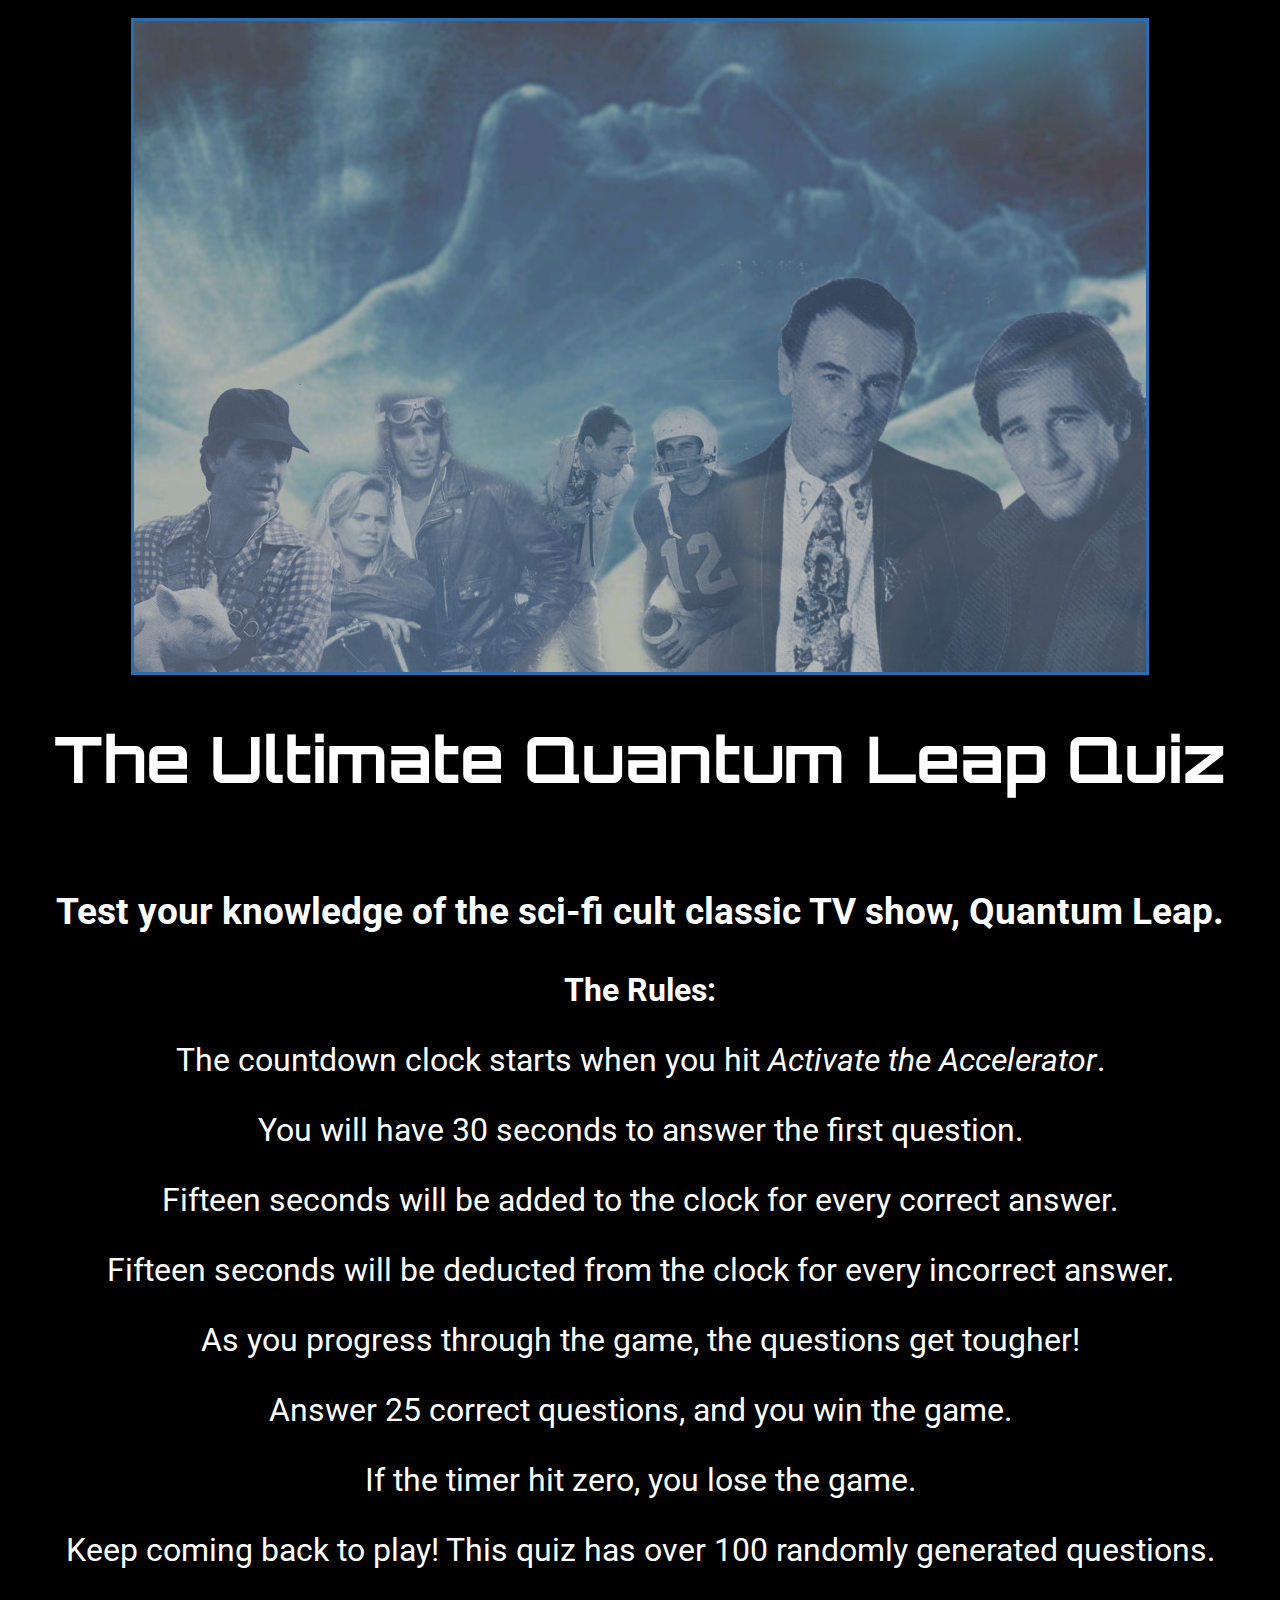
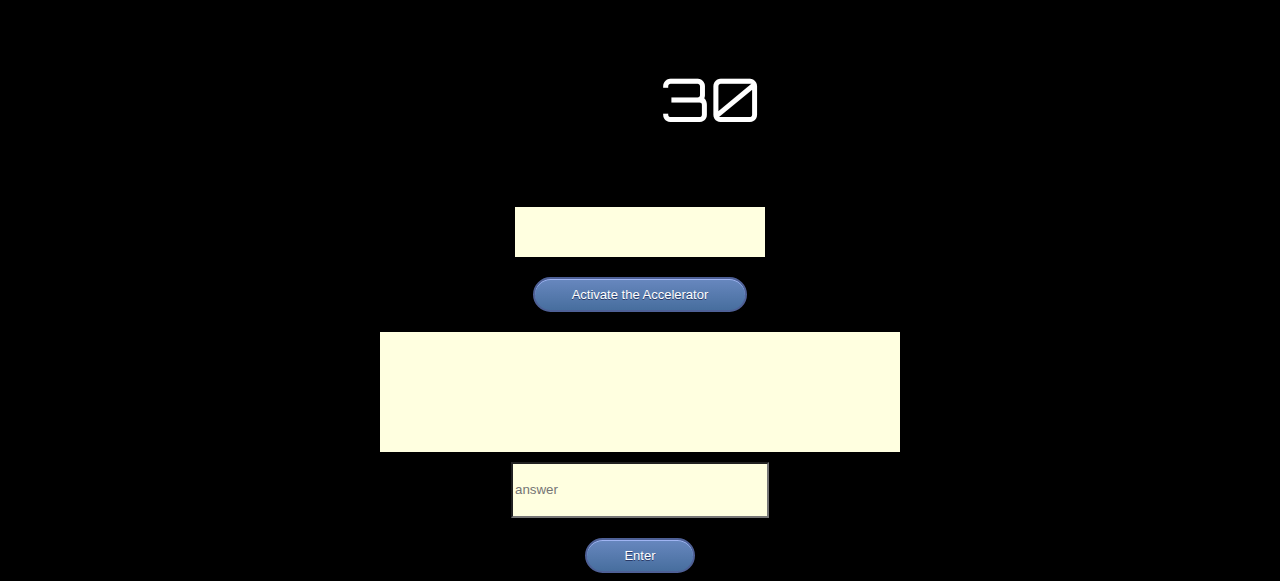
<file: quantum_leap_project/index.html>
<!DOCTYPE html>
<html lang="en">
<head>
    <meta charset="UTF-8">
    <meta name="viewport" content="width=device-width, initial-scale=1.0">
    <meta http-equiv="X-UA-Compatible" content="ie=edge">
    <script
  src="https://code.jquery.com/jquery-3.4.1.min.js"
  integrity="sha256-CSXorXvZcTkaix6Yvo6HppcZGetbYMGWSFlBw8HfCJo="
  crossorigin="anonymous"></script>
    <script src="app.js"></script>
    <link href="https://fonts.googleapis.com/css2?family=Orbitron&display=swap" rel="stylesheet">
    <link href="https://fonts.googleapis.com/css2?family=Roboto:wght@300;400&display=swap" rel="stylesheet">
    <link rel="stylesheet" type= "text/css" href="style.css">
    <title>The Ultimate Quantum Leap Quiz</title>
</head>
<header>
    <img src="images/background-1.jpg">
    <h1>The Ultimate Quantum Leap Quiz</h1>
</header>
<body>
    <section class="rules-head">
            <div class="sub-head">  
                <h3> Test your knowledge of the sci-fi cult classic TV show, Quantum Leap.</h3>
                <div class="rules-body">
                    
                    <b>The Rules:</b>
                    <ul>

                    </ul>
                    <p>
                    <li>The countdown clock starts when you hit <em>Activate the Accelerator</em>.</li> 
                    <p>
                    <li>You will have 30 seconds to answer the first question.</li> 
                    <p>
                    <li>Fifteen seconds will be added to the clock for every correct answer.</li>
                    <p>
                    <li>Fifteen seconds will be deducted from the clock for every incorrect answer.</li> 
                    <p>
                    <li>As you progress through the game, the questions get tougher!</li>
                    <p>
                    <li>Answer 25 correct questions, and you win the game.</li>
                    <p>
                    <li>If the timer hit zero, you lose the game.</li>
                    <p>
                    <li>Keep coming back to play! This quiz has over 100 randomly generated questions.</li>    
           
                    </p>
                </div>
        </div>
    </section>
    <div id="timer">
            <span id="timer">
                <span id="time">30</span>
        </div>
        <div id="judge">
        </div>
    
    <button id="play-game">Activate the Accelerator</button>

    <div id="display-question"></div>
    
    <form>
        <input type="text" id="answer" placeholder="answer"/>
        <input type="submit" id="button" value="Enter"/>
    </form>
    
         
                  </span>
    </div>
    
</body>
</html>
</file>
<file: quantum_leap_project/style.css>
header {
    text-align: center;
    font-size: xx-large;
    padding: 10px;
    font-family: 'Orbitron', sans-serif;
    
}

header img {
    display: block;
    margin-left: auto;
    margin-right: auto;
    border: 3px solid rgb(57, 147, 237);
    opacity: 75%;
}

h1 {
    font: 'Orbitron', sans-serif;

}

.subhead {
    font-family:'Orbitron', sans-serif;
    margin-left: auto;
    margin-right: auto;
    text-align: center;
    font: white;
}

.rules-head {
    font-family: 'Roboto', sans-serif;
    font-size: xx-large;
    margin-left: auto;
    margin-right: auto;
    text-align: center;
    font: white;
}

.rules-body {
    font-family: 'Roboto', sans-serif;
    font-size: xx-large;
    margin-left: auto;
    margin-right: auto;
    height: auto;
    text-align: center;
    font: white;
}

body {
    color: white; 
    background: #000000;
    background-image: url('https://images.unsplash.com/photo-1489549132488-d00b7eee80f1?ixlib=rb-1.2.1&ixid=eyJhcHBfaWQiOjEyMDd9&auto=format&fit=crop&w=634&q=80');
    background-size: cover;
    background-position: top center;
    /* background: rgb(63,94,251);
    background: radial-gradient(circle, rgb(129, 133, 155) 0%, rgba(194,145,155,1) 100%); */
}

#display-question {
    background-color: lightyellow;
    color: black;
    width: 500px;
    height: 100px;
    margin-left: auto;
    margin-right: auto;

    margin: auto;
    margin: top;
    padding: 10px;

}

#answer {
    display: block;
    width: 250px;
    height: 50px;
    background-color: lightyellow;
    margin-left: auto;
    margin-right: auto;
    margin-top: 10px;
    margin-bottom: 10px;
    
}

#judge {
    display: block;
    width: 250px;
    height: 50px;
    background-color: lightyellow;
    color: black;
    margin-left: auto;
    margin-right: auto;
    margin-top: 10px;
    margin-bottom: 10px;
}

#play-game {
    box-shadow:inset 0px 1px 0px 0px #9fb4f2;
	background:linear-gradient(to bottom, #6686bd 5%, #476e9e 100%);
	background-color:#6686bd;
	border-radius:22px;
	border:2px solid #4e6096;
	display:block;
	cursor:pointer;
	color:#ffffff;
	font-family:Arial;
	font-size:13px;
	padding:8px 37px;
	text-decoration:none;
    text-shadow:0px 1px 0px #283966;
    margin-left: auto;
    margin-right: auto;
    margin-top: 20px;
    margin-bottom: 20px;
}

#play-game:hover {
	background:linear-gradient(to bottom, #476e9e 5%, #6686bd 100%);
	background-color:#476e9e;
}
#play-game:active {
	position:relative;
	top:1px;

}

#button {
    box-shadow:inset 0px 1px 0px 0px #9fb4f2;
	background:linear-gradient(to bottom, #6686bd 5%, #476e9e 100%);
	background-color:#6686bd;
	border-radius:22px;
	border:2px solid #4e6096;
	display:block;
	cursor:pointer;
	color:#ffffff;
	font-family:Arial;
	font-size:13px;
	padding:8px 37px;
	text-decoration:none;
    text-shadow:0px 1px 0px #283966;
    margin-left: auto;
    margin-right: auto;
    margin-top: 20px;

}
.Button:hover {
	background:linear-gradient(to bottom, #476e9e 5%, #6686bd 100%);
	background-color:#476e9e;
}
.Button:active {
	position:relative;
	top:1px;

}

#time{
    display: block;
    margin-left: 50%;
    margin-right: 50%;
    font-size: 60px;
    font-family: 'Orbitron', sans-serif;
    /* text-align: center; */
    padding: 20px;
  }

  #timer {
    display: block;
    /* margin-left: 80%;
    margin-right: 80%; */
    font-size: 60px;
    /* font-family: 'Orbitron', sans-serif; */
    text-align: center;
    padding: 20px;
  }
</file>
